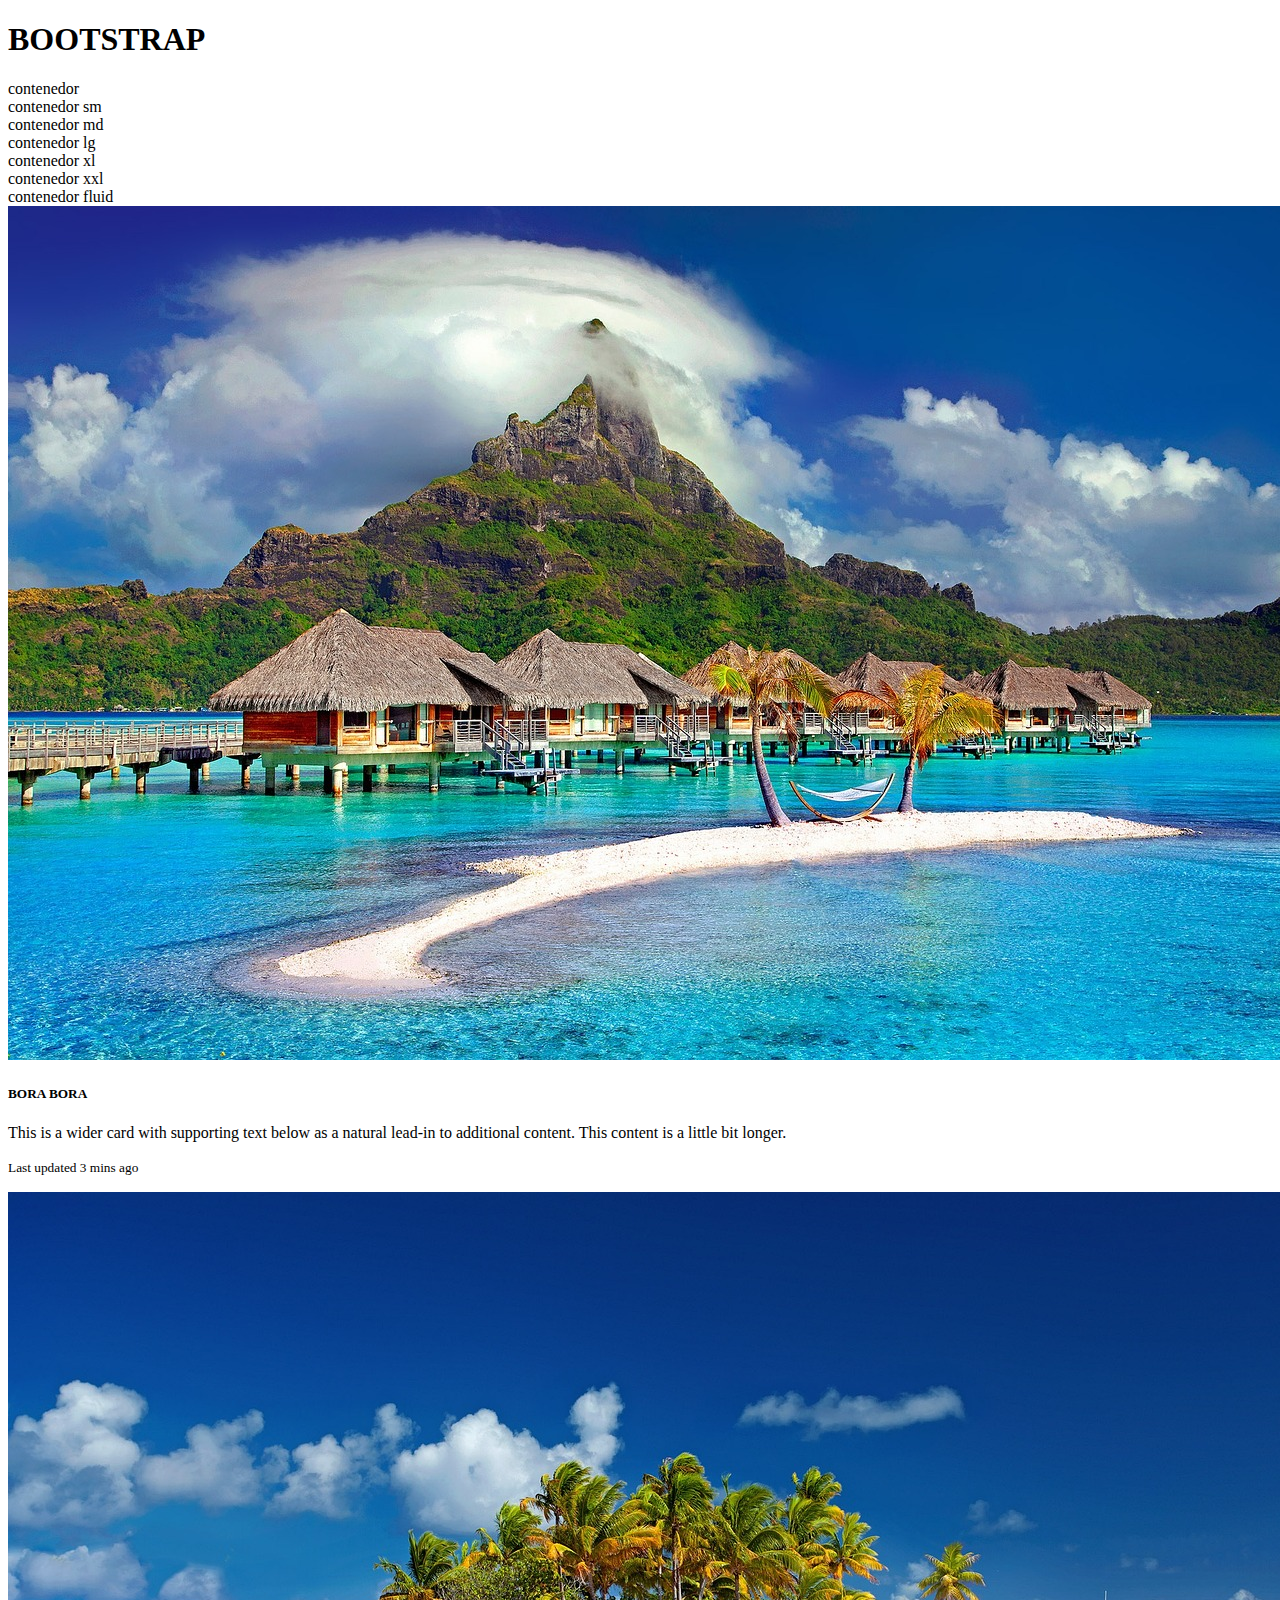
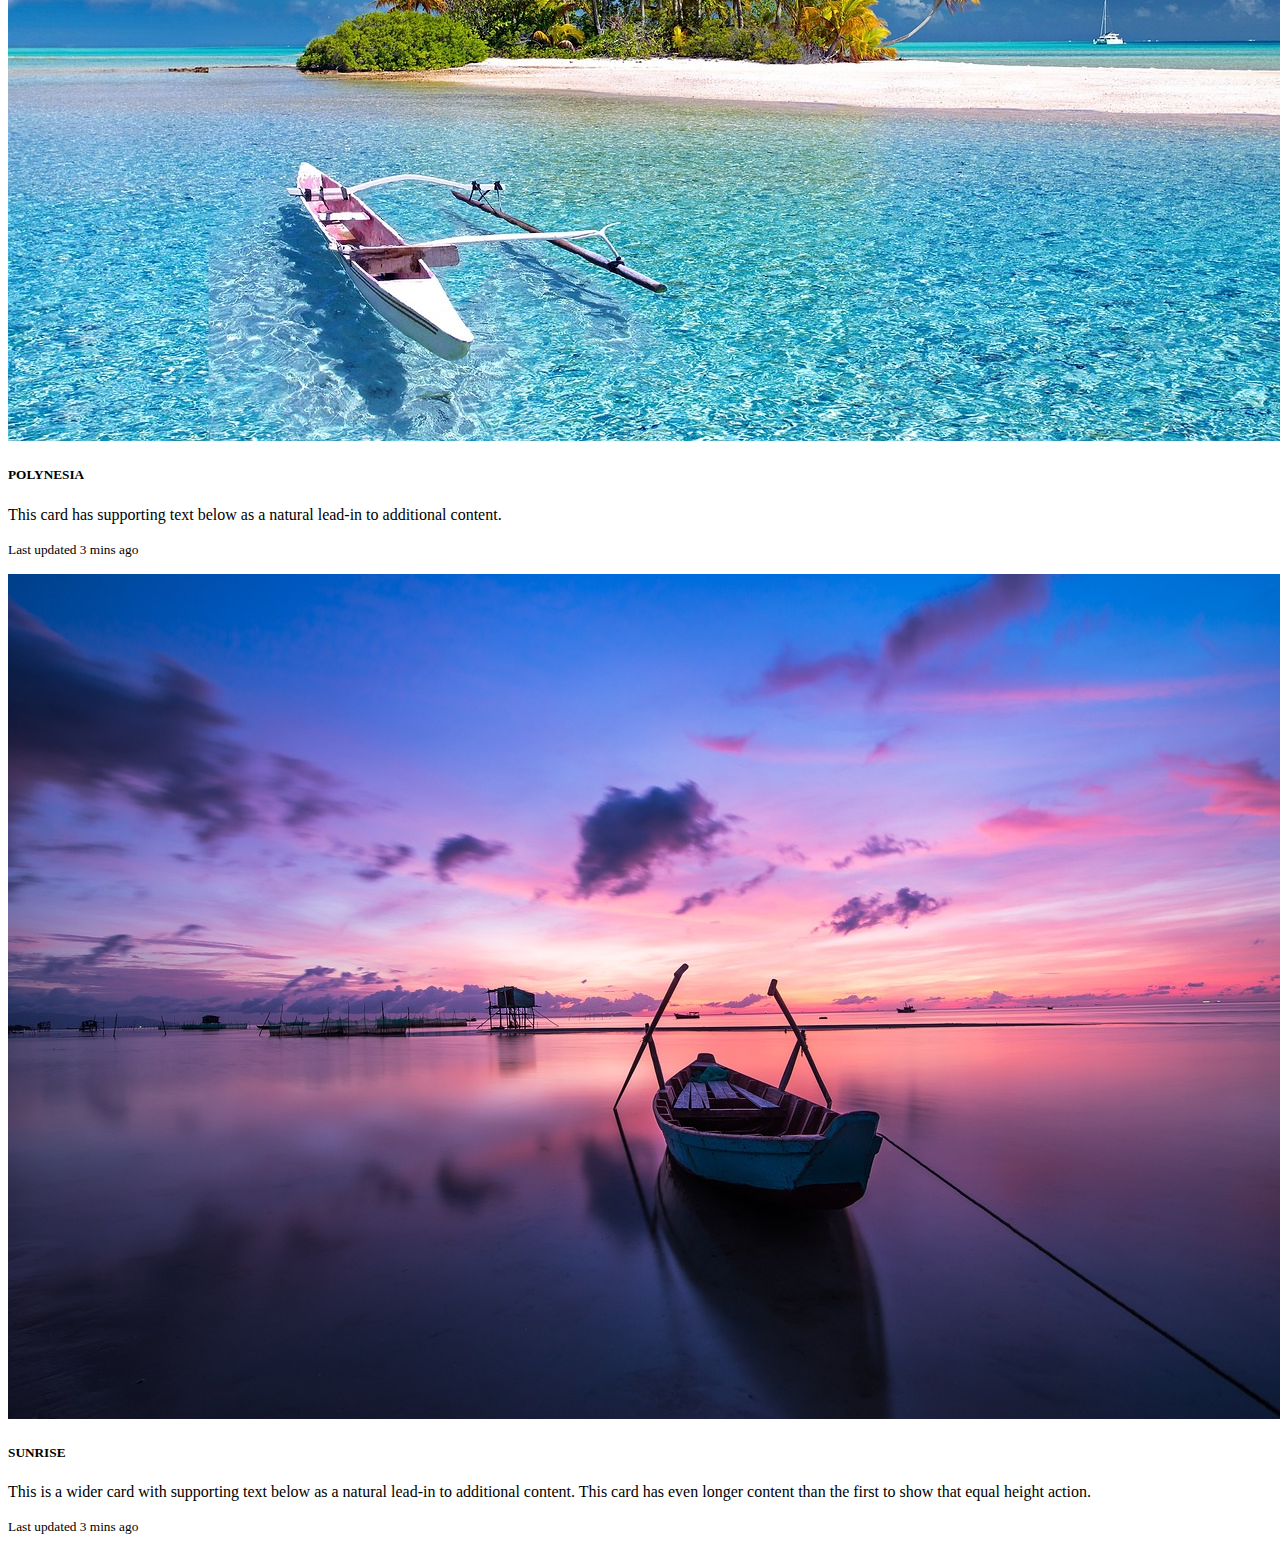
<file: pages/galeria.html>
<!doctype html>
<html lang="es">
  <head>
    <!-- Required meta tags -->
    <meta charset="utf-8">
    <meta name="viewport" content="width=device-width, initial-scale=1">

    <!-- Bootstrap CSS -->
    <link href="https://cdn.jsdelivr.net/npm/bootstrap@5.0.2/dist/css/bootstrap.min.css" rel="stylesheet" integrity="sha384-EVSTQN3/azprG1Anm3QDgpJLIm9Nao0Yz1ztcQTwFspd3yD65VohhpuuCOmLASjC" crossorigin="anonymous">

    <title>Hello, world!</title>
  </head>
  <body>
    <h1>BOOTSTRAP</h1>

    <div class="container bg-secondary border border-2 mb-5 text-white fs-2">contenedor</div>
    <div class="container-sm bg-secondary border border-2 mb-5 text-white fs-2">contenedor sm</div>
    <div class="container-md bg-secondary border border-2 mb-5 text-white fs-2">contenedor md</div>
    <div class="container-lg bg-secondary border border-2 mb-5 text-white fs-2">contenedor lg</div>
    <div class="container-xl bg-secondary border border-2 mb-5 text-white fs-2">contenedor xl</div>
    <div class="container-xxl bg-secondary border border-2 mb-5 text-white fs-2">contenedor xxl</div>
    <div class="container-fluid bg-secondary border border-2 mb-5 text-white fs-2">contenedor fluid</div>

    <main class="container">
      <section>
        <div class="card-group">
          <div class="card">
            <img src="../assets/img/bora-bora-3023437_1280.jpg" class="card-img-top" alt="...">
            <div class="card-body">
              <h5 class="card-title">BORA BORA</h5>
              <p class="card-text">This is a wider card with supporting text below as a natural lead-in to additional content. This content is a little bit longer.</p>
              <p class="card-text"><small class="text-muted">Last updated 3 mins ago</small></p>
            </div>
          </div>
          <div class="card">
            <img src="../assets/img/polynesia-3021072_1280.jpg" class="card-img-top" alt="...">
            <div class="card-body">
              <h5 class="card-title">POLYNESIA</h5>
              <p class="card-text">This card has supporting text below as a natural lead-in to additional content.</p>
              <p class="card-text"><small class="text-muted">Last updated 3 mins ago</small></p>
            </div>
          </div>
          <div class="card">
            <img src="../assets/img/sunrise-1014712_1280.jpg" class="card-img-top" alt="...">
            <div class="card-body">
              <h5 class="card-title">SUNRISE</h5>
              <p class="card-text">This is a wider card with supporting text below as a natural lead-in to additional content. This card has even longer content than the first to show that equal height action.</p>
              <p class="card-text"><small class="text-muted">Last updated 3 mins ago</small></p>
            </div>
          </div>
        </div>
      </section>
    </main>

    <!-- Option 1: Bootstrap Bundle with Popper -->
    <script src="https://cdn.jsdelivr.net/npm/bootstrap@5.0.2/dist/js/bootstrap.bundle.min.js" integrity="sha384-MrcW6ZMFYlzcLA8Nl+NtUVF0sA7MsXsP1UyJoMp4YLEuNSfAP+JcXn/tWtIaxVXM" crossorigin="anonymous"></script>

   
  </body>
</html>
</file>
